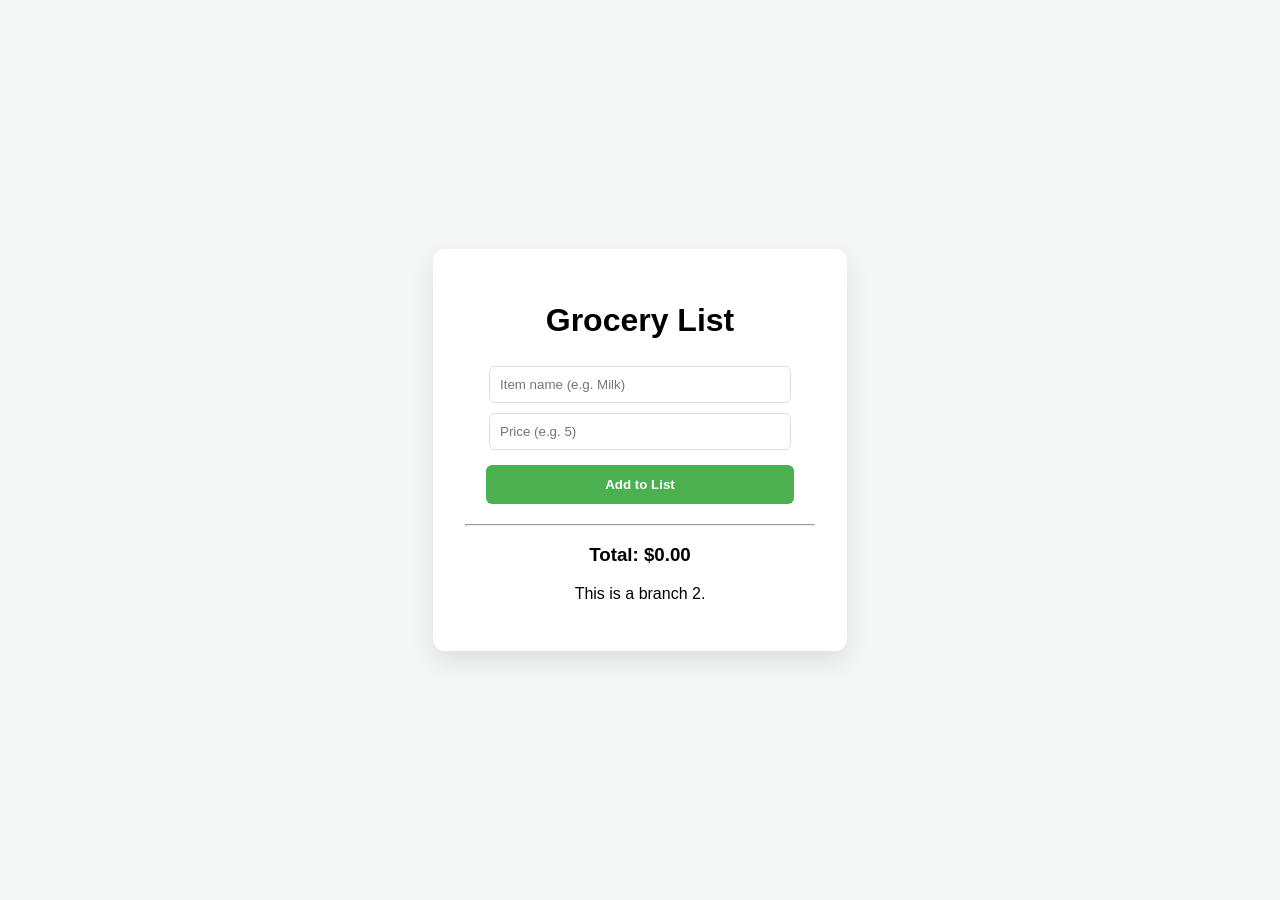
<file: budget2.html>
<!DOCTYPE html>
<html lang="en">
<head>
    <meta charset="UTF-8">
    <meta name="viewport" content="width=device-width, initial-scale=1.0">
    <title>Smart Grocery Demo</title>
    <style>
        /* --- CSS (The Look) --- */
        body {
            font-family: 'Segoe UI', sans-serif;
            background-color: #f4f7f6;
            display: flex;
            justify-content: center;
            align-items: center;
            height: 100vh;
            margin: 0;
        }
        .container {
            background: white;
            padding: 2rem;
            border-radius: 12px;
            box-shadow: 0 10px 25px rgba(0,0,0,0.1);
            width: 350px;
            text-align: center;
        }
        input {
            width: 80%;
            padding: 10px;
            margin: 5px 0;
            border: 1px solid #ddd;
            border-radius: 6px;
        }
        button {
            width: 88%;
            padding: 12px;
            background-color: #4CAF50;
            color: white;
            border: none;
            border-radius: 6px;
            cursor: pointer;
            font-weight: bold;
            margin-top: 10px;
        }
        button:hover { background-color: #45a049; }
        ul { list-style: none; padding: 0; margin-top: 20px; text-align: left; }
        li { 
            background: #f9f9f9; 
            padding: 10px; 
            border-bottom: 1px solid #eee; 
            display: flex; 
            justify-content: space-between; 
        }
        #message { font-weight: bold; margin-top: 15px; color: red; }
    </style>
</head>
<body>

    <div class="container">
        <h1>Grocery List</h1>
        <input type="text" id="itemName" placeholder="Item name (e.g. Milk)">
        <input type="number" id="itemPrice" placeholder="Price (e.g. 5)">
        
        <button onclick="addItem()">Add to List</button>
        
        <ul id="list"></ul>
        
        <hr>
        <h3>Total: $<span id="totalPrice">0.00</span></h3>
        <p id="message"></p>
        <p>This is a branch 2.</p>
    </div>

    <script>
        /* --- JAVASCRIPT (The Brains) --- */
        let total = 0; // Our Variable

        function addItem() {
            // 1. Get values from HTML
            let currentTotal =0;
            let name = document.getElementById("itemName").value;
            let priceInput = document.getElementById("itemPrice").value;
            
            // 2. Convert string to number (Operators)
            let price = parseFloat(priceInput);

            // 3. Validation (If Conditions)
            if (name === "" || isNaN(price)) {
                alert("Please enter both a name and a price.");
                return;
            }

            // 4. Update the Total (Math Operators)
            total = total + price;
            console.log("Current Total Variable:", total);
            // 5. Create the List Item (String Manipulation)
            let list = document.getElementById("list");
            let listItem = document.createElement("li");
            
            // Template Literals make strings easy!
            listItem.innerHTML = `<span>${name}</span> <span>$${price.toFixed(2)}</span>`;
            list.appendChild(listItem);

            // 6. Logic Check (If Condition)
            if (total > 100) {
                document.getElementById("message").innerText = "Budget Exceeded!";
            }

            // 7. Update UI
            document.getElementById("totalPrice").innerText = total.toFixed(2);

            // Clear inputs for next item
            document.getElementById("itemName").value = "";
            document.getElementById("itemPrice").value = "";
        }
    </script>
</body>
</html>
</file>
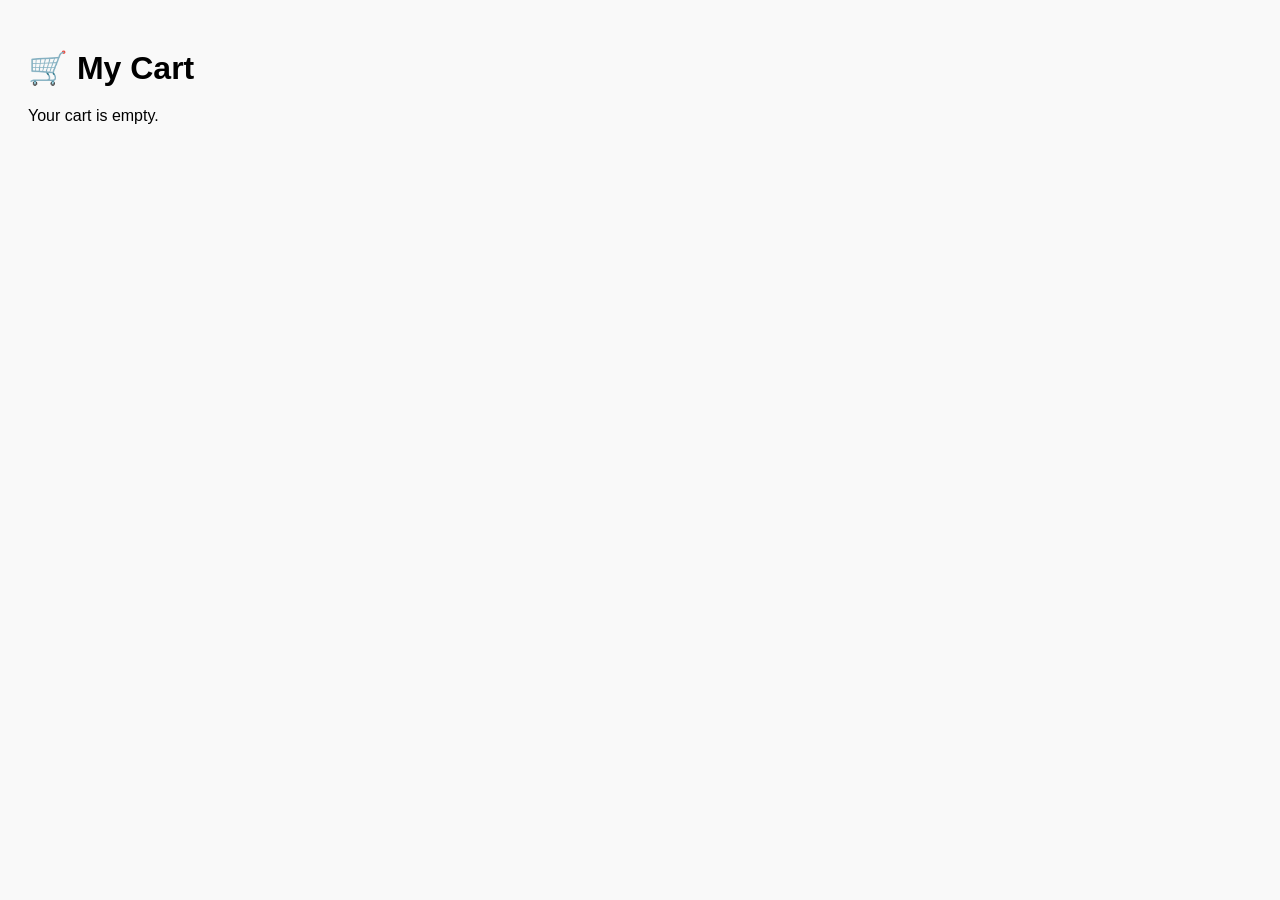
<file: cart.html>
<!DOCTYPE html>
<html lang="en">
<head>
  <meta charset="UTF-8">
  <title>My Cart</title>
  <style>
    body { font-family: Arial, sans-serif; padding: 20px; background: #f9f9f9; }
    h1 { margin-bottom: 20px; }
    .cart-item { background: #fff; padding: 10px; margin-bottom: 10px; border-radius: 6px; display: flex; justify-content: space-between; align-items: center; }
    .cart-item img { width: 60px; height: 60px; object-fit: cover; border-radius: 4px; }
    .cart-details { flex: 1; margin-left: 10px; }
    .cart-details h3 { margin: 0; font-size: 16px; }
    .cart-details p { margin: 2px 0; font-size: 12px; color: #666; }
    .price { font-weight: bold; }
  </style>
</head>
<body>
  <h1>🛒 My Cart</h1>
  <div id="cart-container"></div>

<script>
  // Load cart from localStorage
  const cart = JSON.parse(localStorage.getItem('cart')) || [];
  const container = document.getElementById('cart-container');

  if (cart.length === 0) {
    container.innerHTML = "<p>Your cart is empty.</p>";
  } else {
    let total = 0;

    cart.forEach((item, index) => {
      const div = document.createElement('div');
      div.className = "cart-item";
      div.innerHTML = `
        <img src="${item.img}" alt="${item.name}">
        <div class="cart-details">
          <h3>${item.name}</h3>
          <p>${item.weight}</p>
          <p class="price">₹${item.price} x ${item.quantity || 1}</p>
          <p>Total: ₹${item.price * (item.quantity || 1)}</p>
        </div>
        <button class="remove-btn">❌ Remove</button>
      `;

      // Remove functionality (decrease quantity instead of deleting immediately)
      div.querySelector('.remove-btn').addEventListener('click', () => {
        let cart = JSON.parse(localStorage.getItem('cart')) || [];

        if (cart[index].quantity && cart[index].quantity > 1) {
          cart[index].quantity -= 1; // decrease quantity
        } else {
          cart.splice(index, 1); // remove product if quantity is 1
        }

        localStorage.setItem('cart', JSON.stringify(cart));
        location.reload(); // refresh cart page
      });

      container.appendChild(div);

      // Add to total (multiply by quantity)
      total += item.price * (item.quantity || 1);
    });

    // Show total at the bottom
    const totalDiv = document.createElement('div');
    totalDiv.style.marginTop = "20px";
    totalDiv.style.fontWeight = "bold";
    totalDiv.textContent = `Grand Total: ₹${total}`;
    container.appendChild(totalDiv);
  }
</script>
</body>
</html>
</file>
